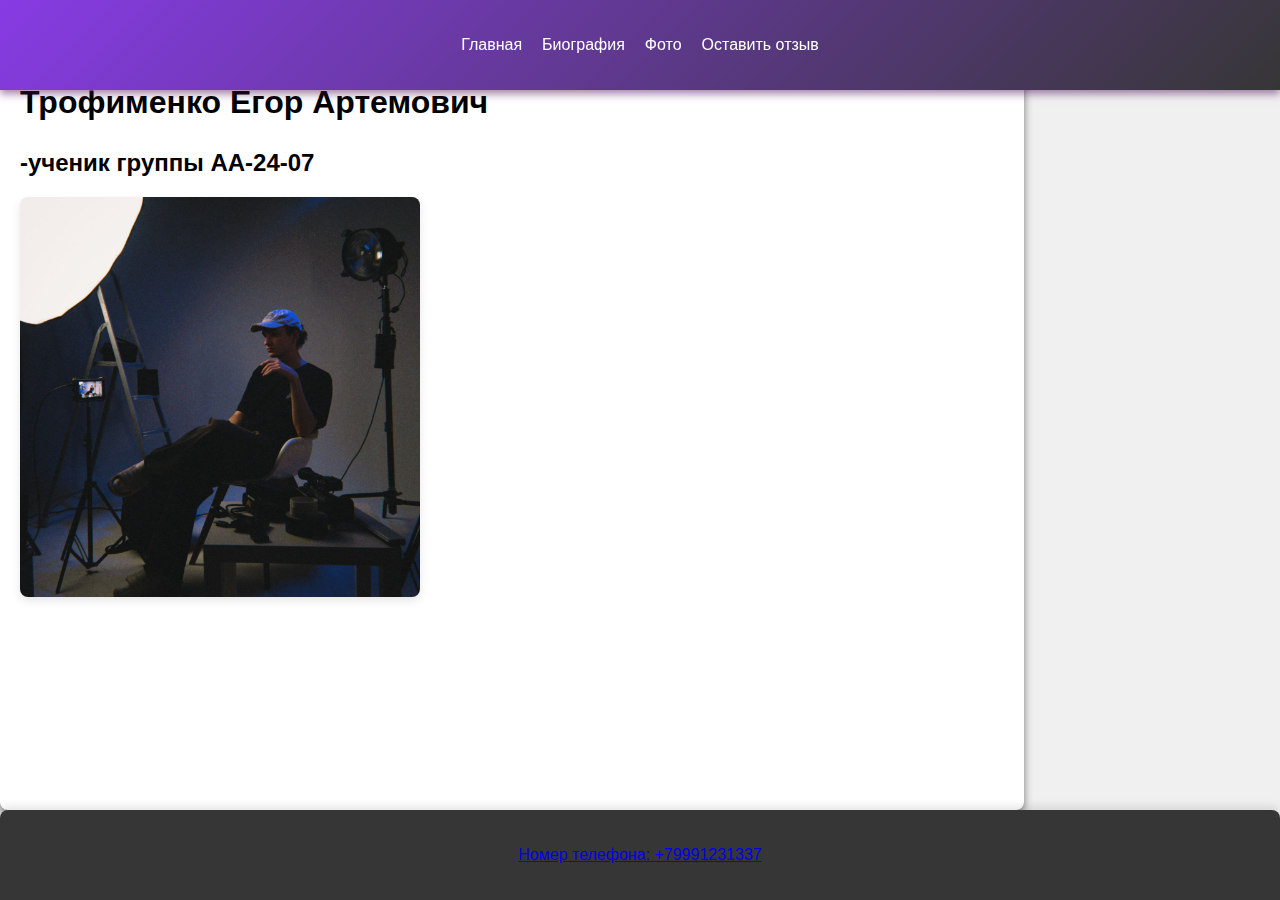
<file: index.html>
<!DOCTYPE html>
<html lang="en">
<head>
    <meta charset="UTF-8">
    <title>Egor Trofimenko</title>
    <link rel="stylesheet" href="css/main.css">
    <link rel="manifest" href="manifest.json">
    <base href="./">
</head>
<body>
    <div id="header">
        <ul>
            <li><a class="header_text" href="index.html">Главная</a></li>
            <li><a class="header_text" href="biography.html">Биография</a></li>
            <li><a class="header_text" href="photo.php">Фото</a></li>
            <li><a class="header_text" href="feedback_form.html">Оставить отзыв</a></li>
        </ul>
    </div>

    <div id="container">
        <div id="main">
            <div class="main_text">
                <h1>Трофименко Егор Артемович</h1>
                <h2><br>-ученик группы АА-24-07</h2>
            </div>
            <img class="main_img" src="img/first_img.jpg">

        </div>
    </div>
    <div id="footer">
        <a href="tel:+79991112233">Номер телефона: +79991231337</a>
    </div>
    <script>
        if ('serviceWorker' in navigator) {
            navigator.serviceWorker.register('sw.js', { scope: '/' });
        }
    </script>
</body>
</html>
</file>
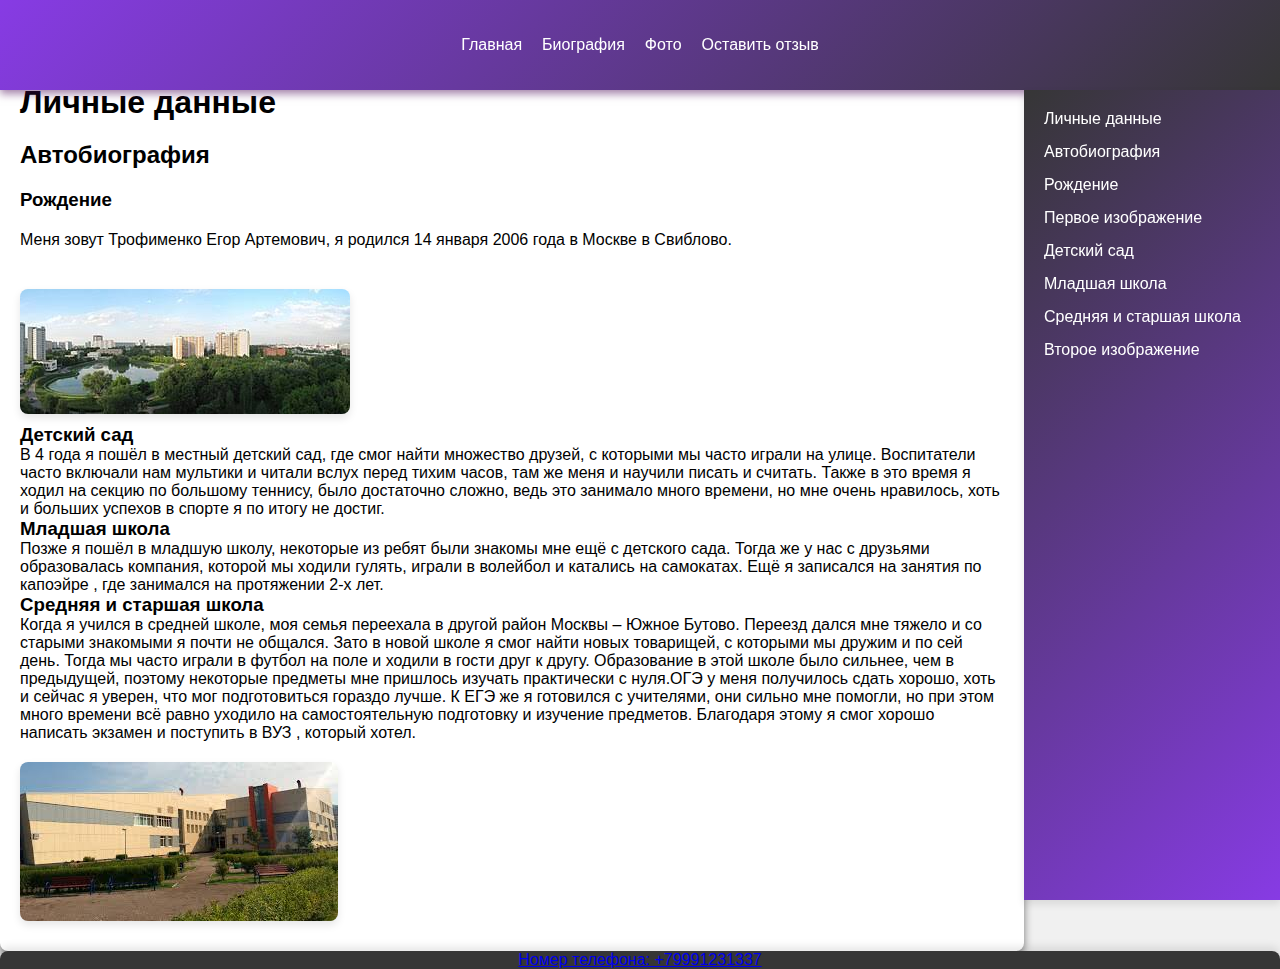
<file: biography.html>
<!DOCTYPE html>
<html lang="en">
<head>
    <meta charset="UTF-8">
    <title>Egor Trofimenko</title>
    <link rel="stylesheet" href="css/start.css">
</head>
<body>
    <div id="header">
        <ul>
            <li><a class="header_text" href="index.html">Главная</a></li>
            <li><a class="header_text" href="biography.html">Биография</a></li>
            <li><a class="header_text" href="photo.html">Фото</a></li>
            <li><a class="header_text" href="feedback_form.html">Оставить отзыв</a></li>
        </ul>
    </div>

    <div id="container">
        <div id="main">
            <div class="main_text"><h1 class="main_text" id="personal-data">Личные данные</h1>
                <h2 class="main_text" id="autobiography">Автобиография</h2>
                <h3 class="main_text" id="birth">Рождение</h3>
                <p class="main_text">Меня зовут Трофименко Егор Артемович, я родился 14 января 2006 года в Москве в Свиблово.</p>
            </div>
            <img id="first-img" class="main_img" src="img/img9.jpg" alt="First Image">
            <div class="main_text">
                <h3 id="kindergarten">Детский сад</h3>
                <p>В 4 года я пошёл в местный детский сад, где смог найти множество друзей, с которыми мы часто играли на улице. Воспитатели часто включали нам мультики и читали вслух перед тихим часов, там же меня и научили писать и считать. Также в это время я ходил на секцию по большому теннису, было достаточно сложно, ведь это занимало много времени, но мне очень нравилось, хоть и больших успехов в спорте я по итогу не достиг.</p>
                <h3 id="hockey-school">Младшая школа</h3>
                <p>Позже я пошёл в младшую школу, некоторые из ребят были знакомы мне ещё с детского сада. Тогда же у нас с друзьями образовалась компания, которой мы ходили гулять, играли в волейбол и катались на самокатах. Ещё я записался на занятия по капоэйре , где занимался на протяжении 2-х лет. </p>
                <h3 id="graduation">Средняя и старшая школа</h3>
                <p>Когда я учился в средней школе, моя семья переехала в другой район Москвы – Южное Бутово. 
Переезд дался мне тяжело и со старыми знакомыми я почти не общался. Зато в новой школе я смог найти новых товарищей, с которыми мы дружим и по сей день. Тогда мы часто играли в футбол на поле и ходили в гости друг к другу. Образование в этой школе было сильнее, чем в предыдущей, поэтому некоторые предметы мне пришлось изучать практически с нуля.ОГЭ  у меня получилось сдать хорошо, хоть и сейчас я уверен, что мог подготовиться гораздо лучше. К ЕГЭ  же я готовился с учителями, они сильно мне помогли, но при этом много времени всё равно уходило на самостоятельную подготовку и изучение предметов. Благодаря этому я смог хорошо написать экзамен и поступить в ВУЗ , который хотел.  </p>
            </div>
            <img id="second-img" class="main_img" src="img/img8.jpg" alt="Second Image">
        </div>
        <div id="aside">
            <ul>
                <li><a href="#personal-data">Личные данные</a></li>
                <li><a href="#autobiography">Автобиография</a></li>
                <li><a href="#birth">Рождение</a></li>
                <li><a href="#first-img">Первое изображение</a></li>
                <li><a href="#kindergarten">Детский сад</a></li>
                <li><a href="#hockey-school">Младшая школа</a></li>
                <li><a href="#graduation">Средняя и старшая школа</a></li>
                <li><a href="#second-img">Второе изображение</a></li>
            </ul>
        </div>
    </div>
    <div id="footer">
        <a href="tel:+79991112233">Номер телефона: +79991231337</a>
    </div>
</body>
</html>
</file>
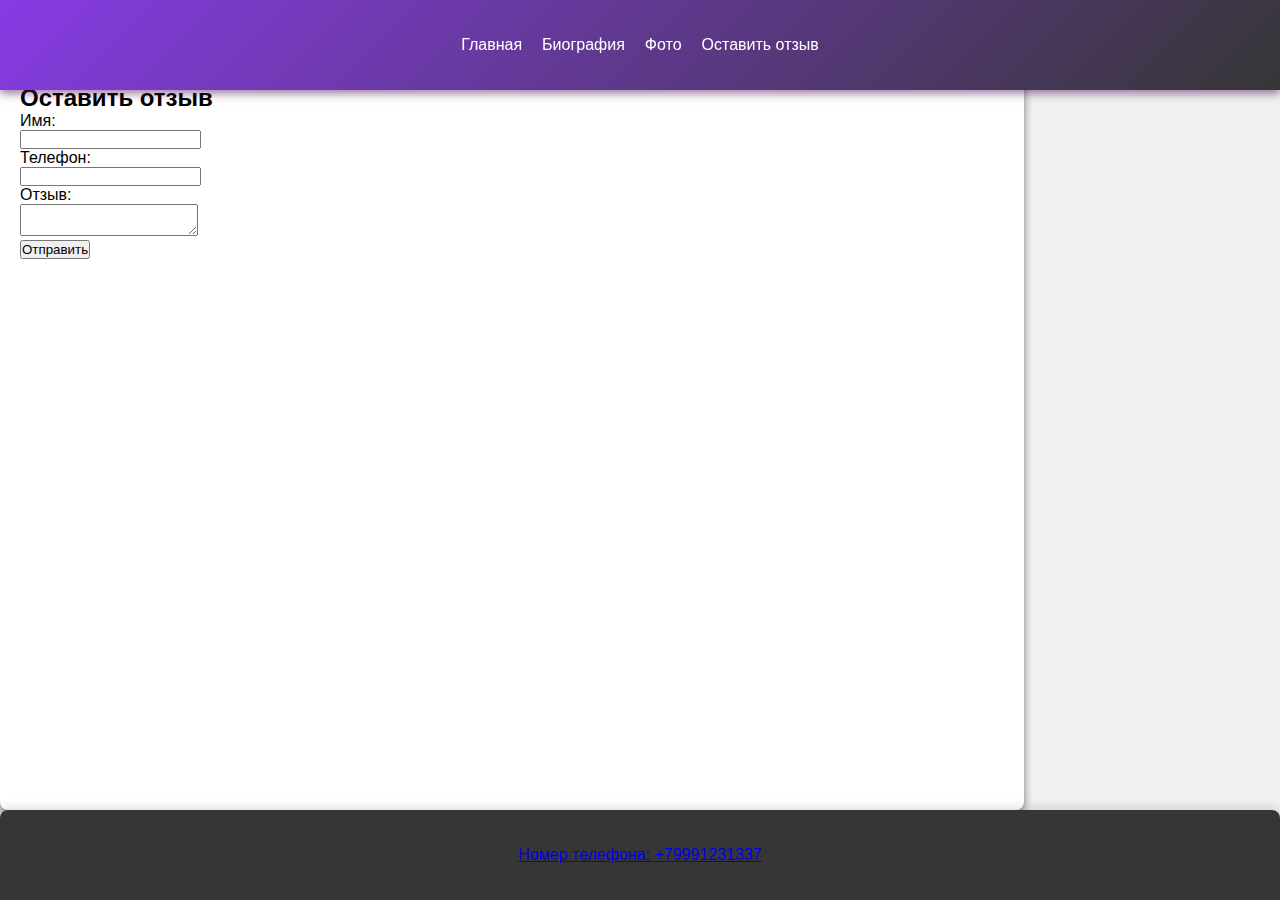
<file: feedback_form.html>
<!DOCTYPE html>
<html lang="en">
<head>
    <meta charset="UTF-8">
    <title>Egor Trofimenko</title>
    <link rel="stylesheet" href="css/style.css">
</head>
<body>
    <div id="header">
        <ul>
            <li><a class="header_text" href="index.html">Главная</a></li>
            <li><a class="header_text" href="biography.html">Биография</a></li>
            <li><a class="header_text" href="photo.html">Фото</a></li>
            <li><a class="header_text" href="feedback_form.html">Оставить отзыв</a></li>
        </ul>
    </div>

    <div id="container">
        <div id="main">
            <h2>Оставить отзыв</h2>
            <form action="submit_feedback.php" method="post">
                <label for="name">Имя:</label><br>
                <input type="text" id="name" name="name" required><br>
                <label for="phone">Телефон:</label><br>
                <input type="text" id="phone" name="phone" required><br>
                <label for="feedback">Отзыв:</label><br>
                <textarea id="feedback" name="feedback" required></textarea><br>
                <input type="submit" value="Отправить">
            </form>
        </div>
    </div>

    <div id="footer">
        <a href="tel:+79991112233">Номер телефона: +79991231337</a>
    </div>
</body>
</html>
</file>
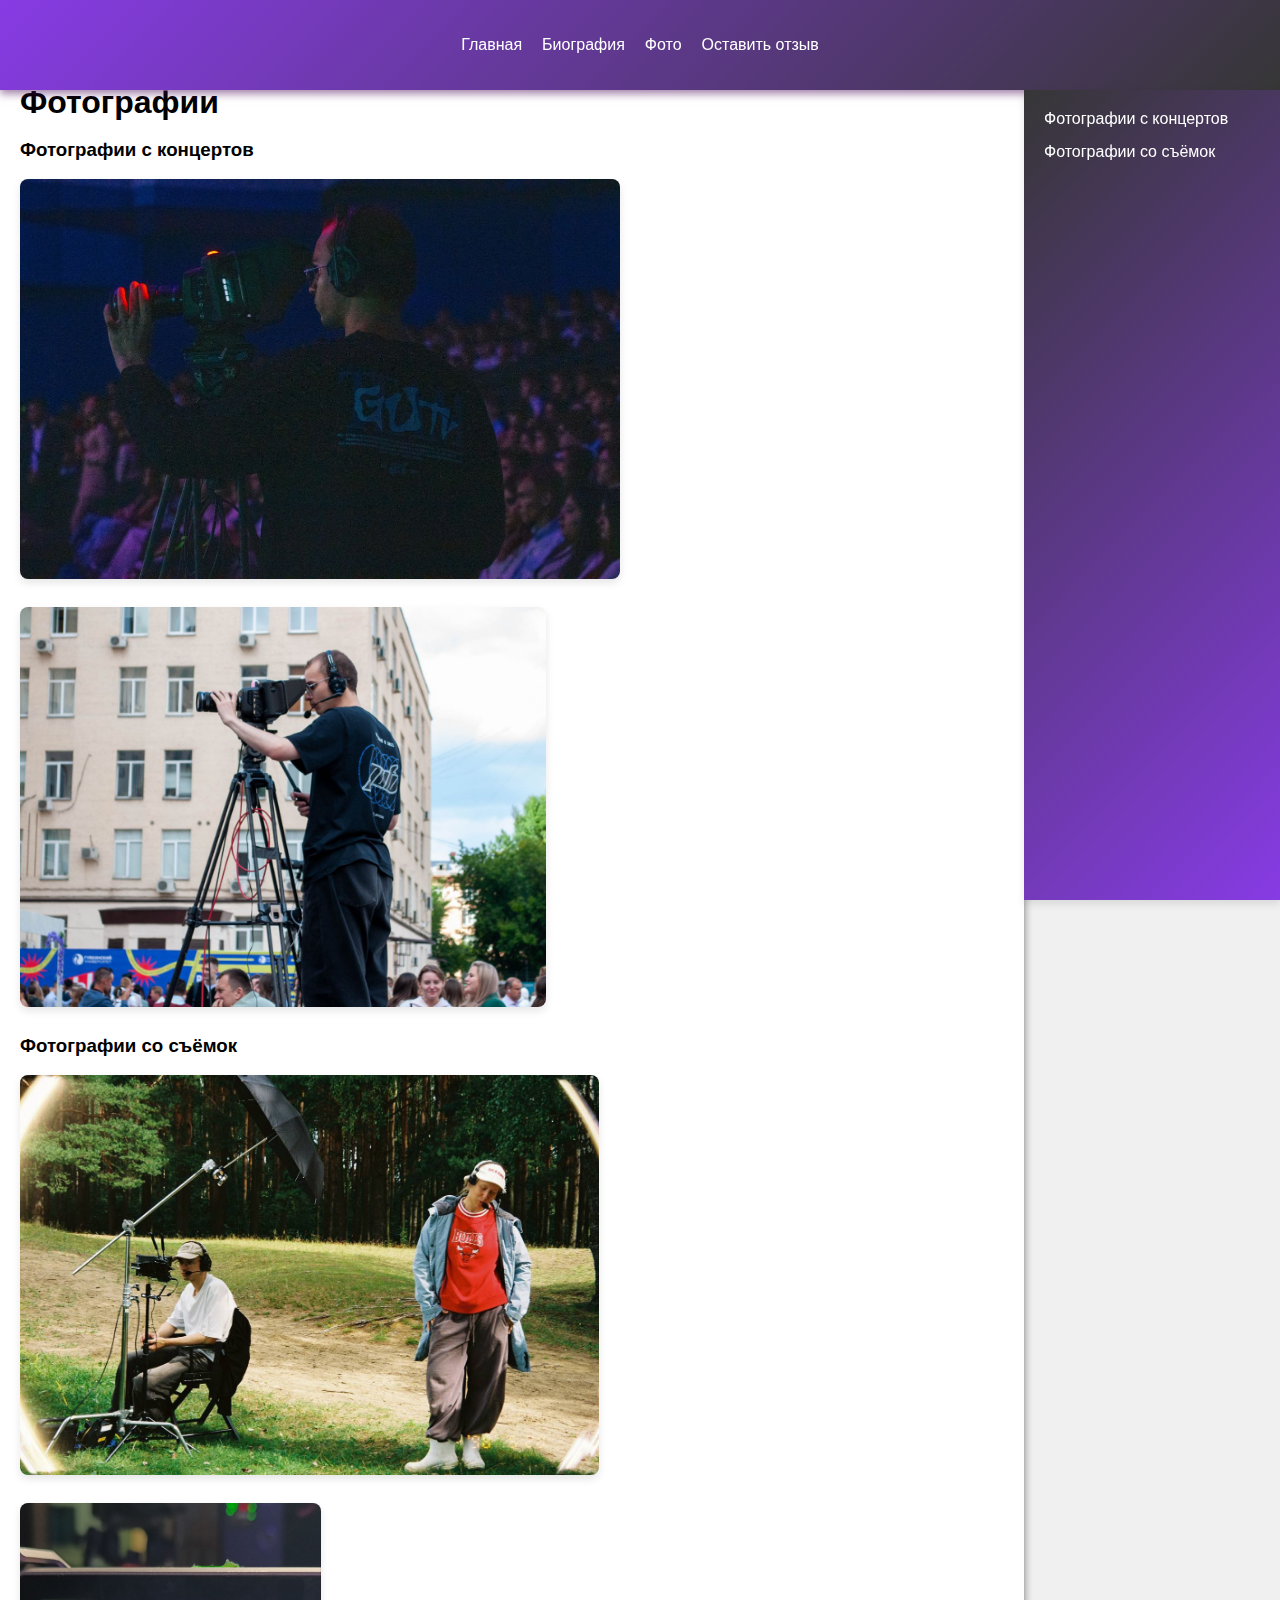
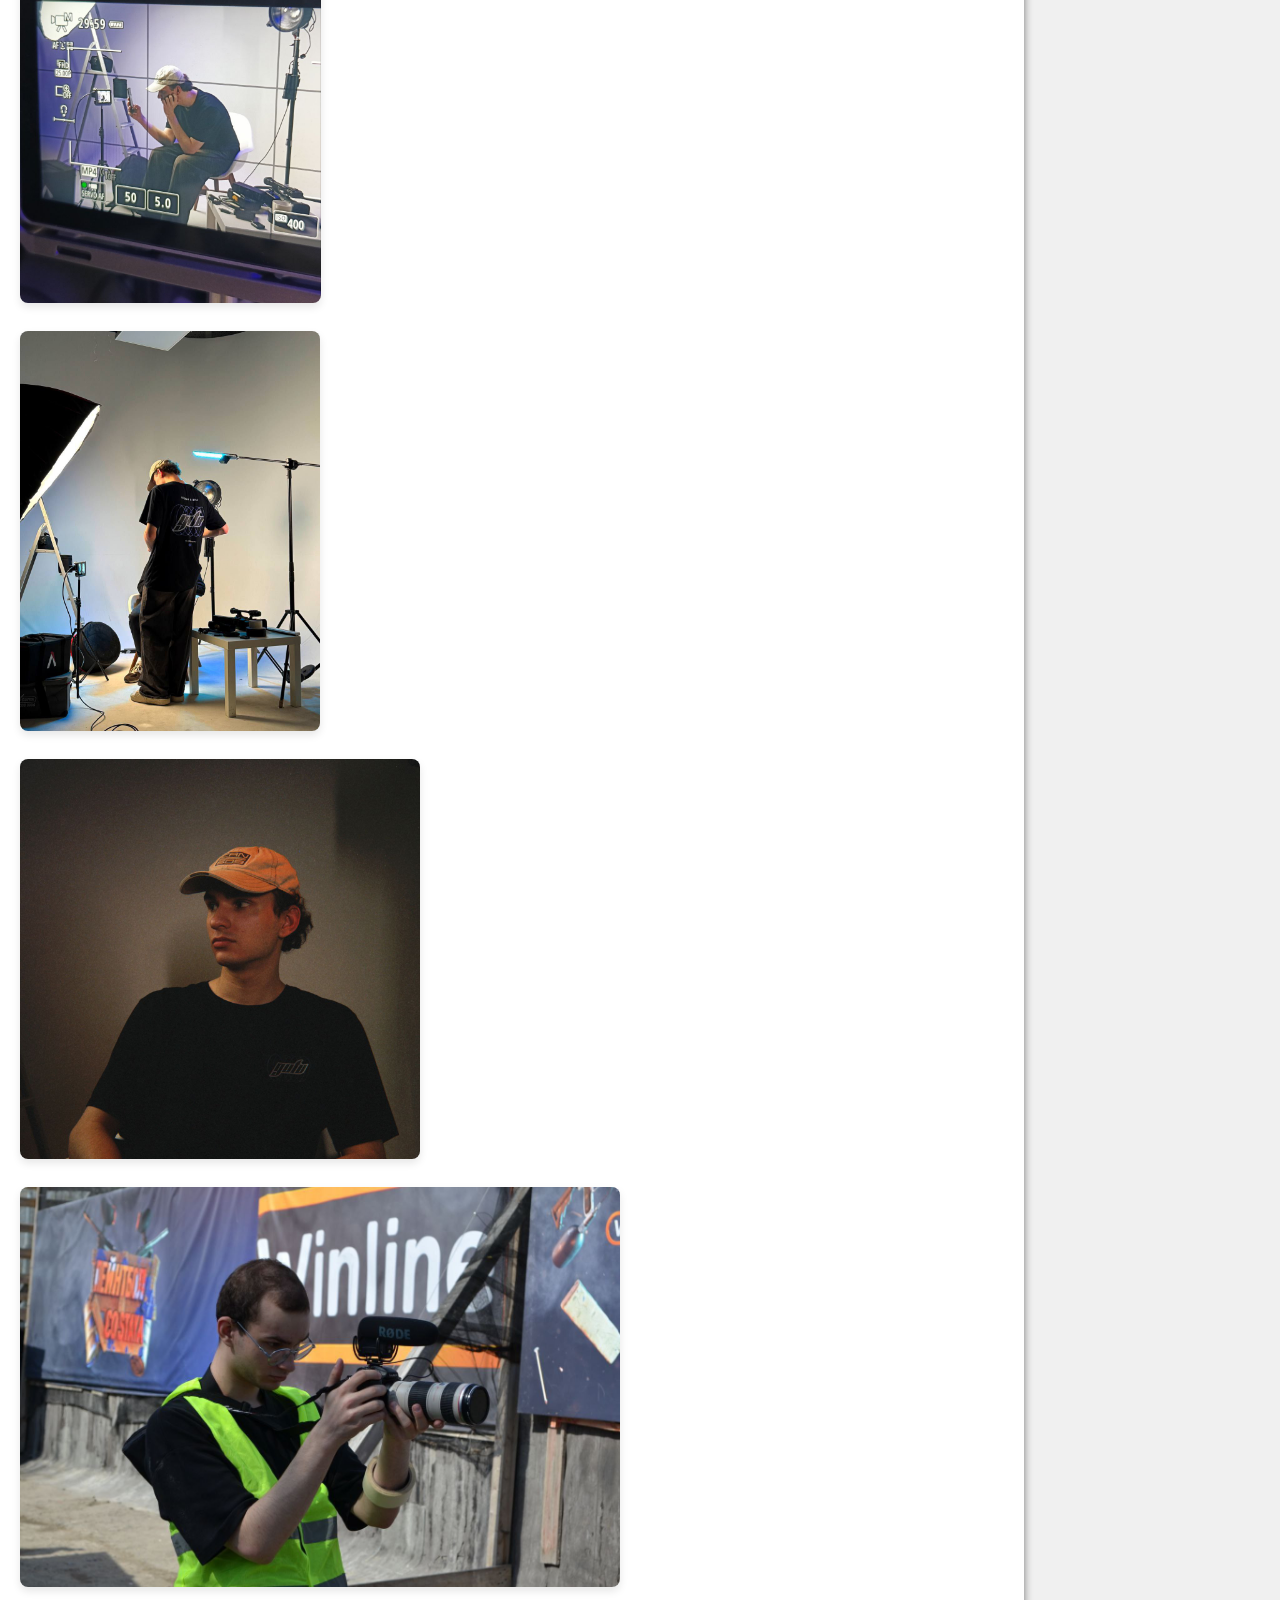
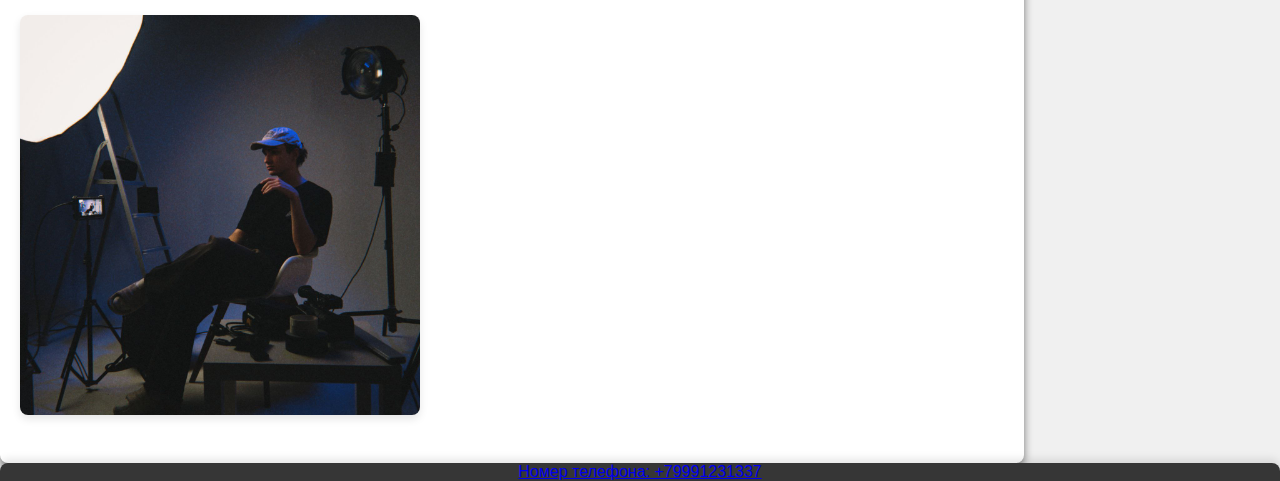
<file: photo.html>
<!DOCTYPE html>
<html lang="en">
<head>
    <meta charset="UTF-8">
    <title>Egor Trofimenko</title>
    <link rel="stylesheet" href="css/photo.css">
</head>
<body>
    <div id="header">
        <ul>
            <li><a class="header_text" href="index.html">Главная</a></li>
            <li><a class="header_text" href="biography.html">Биография</a></li>
            <li><a class="header_text" href="photo.html">Фото</a></li>
            <li><a class="header_text" href="feedback_form.html">Оставить отзыв</a></li>
        </ul>
    </div>

    <div id="container">
        <div id="main">
            <h1>Фотографии</h1><br>
            <h3 id="img_2">Фотографии с концертов</h3><br>
            <img class="img" src="img/img1.jpg"><br>
            <img class="img" src="img/img2.jpg"><br>
            <h3 id="img_3">Фотографии со съёмок</h3><br>
            <img class="img" src="img/img3.jpg"><br>
            <img class="img" src="img/img4.jpg"><br>
            <img class="img" src="img/img5.jpg"><br>
            <img class="img" src="img/img6.jpg"><br>
            <img class="img" src="img/img7.jpg"><br>
            <img class="img" src="img/first_img.jpg"><br>
        </div>
        <div id="aside">
            <ul>
                <li><a href="#img_1">Фотографии с концертов</a></li>
                <li><a href="#img_3">Фотографии со съёмок</a></li>
            </ul>
        </div>
    </div>
    <div id="footer">
        <a href="tel:+79991112233">Номер телефона: +79991231337</a>
    </div>
</body>
</html>
</file>
<file: css/main.css>
/* Сброс отступов и границ для всех элементов */
* {
    margin: 0;
    padding: 0;
    box-sizing: border-box;
}

/* Задание 100% высоты и ширины для html и body */
html, body {
    height: 100%;
    width: 100%;
}

html {
    scroll-padding-top: 15%;
}

/* Стили для body */
body {
    display: flex; /* Устанавливает флекс-контейнер */
    flex-direction: column; /* Выстраивает элементы в колонку */
    align-items: center; /* Центрирует элементы по горизонтали */
    width: 100%; /* Устанавливает ширину 100% */
    background: #f0f0f0; /* Цвет фона */
    font-family: Arial, sans-serif; /* Шрифт */
}

/* Стили для контейнера */
#container {
    display: flex; /* Устанавливает флекс-контейнер */
    flex: 1; /* Заполняет оставшееся пространство */
    width: 100%; /* Ширина 100% */
    margin-top: 5%; /* Отступ сверху */
}

/* Стили для шапки (header) */
#header {
    background: linear-gradient(135deg, #873be4 0%, #363636 100%); /* Градиентный фон */
    color: white; /* Цвет текста */
    height: 10%; /* Высота 10% */
    width: 100%; /* Ширина 100% */
    display: flex; /* Устанавливает флекс-контейнер */
    justify-content: center; /* Центрирует содержимое по горизонтали */
    align-items: center; /* Центрирует содержимое по вертикали */
    position: fixed; /* Фиксированное позиционирование */
    top: 0; /* Привязка к верхней части экрана */
    left: 0; /* Привязка к левой части экрана */
    z-index: 1000; /* Уровень слоя */
    box-shadow: 0 4px 8px rgba(76, 9, 87, 0.5); /* Тень */
}

/* Стили для списка в шапке */
#header ul {
    display: flex; /* Устанавливает флекс-контейнер */
    list-style-type: none; /* Убирает маркеры списка */
    padding: 0; /* Сброс отступов */
    margin: 0; /* Сброс полей */
    gap: 20px; /* Промежутки между элементами списка */
}

#header ul a {
    color: white; /* Белый цвет текста */
    text-decoration: none; /* Убирает подчеркивание */
}

/* Стили для основного содержимого (main) */
#main {
    background: white; /* Цвет фона */
    width: 80%; /* Ширина 80% */
    display: flex; /* Устанавливает флекс-контейнер */
    flex-direction: column; /* Выстраивает элементы в колонку */
    align-items: flex-start; /* Выравнивание элементов по левому краю */
    padding: 20px; /* Внутренние отступы */
    box-shadow: 0 4px 8px rgba(0, 0, 0, 0.5); /* Тень */
    border-radius: 8px; /* Скругленные углы */
    overflow-y: auto; /* Добавляет вертикальную прокрутку при необходимости */
}

.main_text {
    text-align: left; /* Выравнивание текста по левому краю */
    margin-bottom: 20px; /* Нижний отступ */
}

.main_img {
    max-height: 400px; /* Максимальная высота */
    width: auto; /* Автоматическая ширина */
    height: auto; /* Автоматическая высота */
    margin-bottom: 10px; /* Нижний отступ */
    border-radius: 8px; /* Скругленные углы */
    align-items: center;
    box-shadow: 0 4px 8px rgba(0, 0, 0, 0.1); /* Тень */
}

#aside {
    background: linear-gradient(135deg, #363636 0%, #873be4 100%); /* Градиентный фон */
    color: white; /* Цвет текста */
    height: calc(100% - 10%); /* Высота за вычетом высоты шапки */
    width: 20%; /* Ширина 20% */
    position: fixed; /* Фиксированное позиционирование */
    top: 10%; /* Привязка к нижней границе шапки */
    left: 80%; /* Привязка к правому краю основного содержимого */
    z-index: 1000; /* Уровень слоя */
    padding: 20px; /* Внутренние отступы */
    box-shadow: 0 4px 8px rgba(0, 0, 0, 0.1); /* Тень */
}

/* Стили для подвала (footer) */
#footer {
    background: linear-gradient(135deg, #363636 0%, #363636 100%); /* Градиентный фон */
    color: white; /* Цвет текста */
    height: 10%; /* Высота 10% */
    width: 100%; /* Ширина 100% */
    display: flex; /* Устанавливает флекс-контейнер */
    justify-content: center; /* Центрирует содержимое по горизонтали */
    align-items: center; /* Центрирует содержимое по вертикали */
    box-shadow: 0 -4px 8px rgba(0, 0, 0, 0.1); /* Тень */
    border-top-left-radius: 8px; /* Скругленные углы сверху слева */
    border-top-right-radius: 8px; /* Скругленные углы сверху справа */
    bottom: 0; /* Привязка к нижней части экрана */
    left: 0; /* Привязка к левой части экрана */
}

/* Стили для изображений */
.img {
    max-height: 400px; /* Максимальная высота */
    max-width: 100%; /* Максимальная ширина */
    width: auto; /* Автоматическая ширина */
    height: auto; /* Автоматическая высота */
    margin-bottom: 10px; /* Нижний отступ */
    border-radius: 8px; /* Скругленные углы */
    box-shadow: 0 4px 8px rgba(0, 0, 0, 0.1); /* Тень */
}

/* Стили для списка в боковой панели */
#aside ul {
    list-style-type: none; /* Убирает маркеры списка */
    padding: 0; /* Сброс отступов */
    margin: 0; /* Сброс полей */
}

/* Стили для элементов списка в боковой панели */
#aside ul li {
    margin-bottom: 15px; /* Нижний отступ */
}

/* Стили для ссылок в боковой панели */
#aside ul li a {
    color: white; /* Цвет текста */
    text-decoration: none; /* Убирает подчеркивание */
    font-size: 16px; /* Размер шрифта */
}


/* Стили для отображения отзывов */
#feedback-list ul {
    list-style-type: none; /* Убирает маркеры списка */
    padding: 0; /* Сброс отступов */
    margin: 0; /* Сброс полей */
}

#feedback-list li {
    background: #f9f9f9; /* Фон */
    border: 1px solid #ddd; /* Граница */
    padding: 15px; /* Внутренние отступы */
    margin-bottom: 10px; /* Нижний отступ */
    border-radius: 8px; /* Скругленные углы */
    box-shadow: 0 2px 4px rgba(0, 0, 0, 0.1); /* Тень */
}

    #feedback-list li strong {
        color: #333; /* Цвет текста */
        display: block; /* Блочный элемент */
        margin-bottom: 5px; /* Нижний отступ */
    }
</file>
<file: css/start.css>
/* Сброс отступов и границ для всех элементов */
* {
    margin: 0;
    padding: 0;
    box-sizing: border-box;
}

/* Задание 100% высоты и ширины для html и body */
html, body {
    height: 100%;
    width: 100%;
}

html {
    scroll-padding-top: 15%;
}

/* Стили для body */
body {
    display: flex; /* Устанавливает флекс-контейнер */
    flex-direction: column; /* Выстраивает элементы в колонку */
    align-items: center; /* Центрирует элементы по горизонтали */
    width: 100%; /* Устанавливает ширину 100% */
    background: #f0f0f0; /* Цвет фона */
    font-family: Arial, sans-serif; /* Шрифт */
}

/* Стили для контейнера */
#container {
    display: flex; /* Устанавливает флекс-контейнер */
    flex: 1; /* Заполняет оставшееся пространство */
    width: 100%; /* Ширина 100% */
    margin-top: 5%; /* Отступ сверху */
}

/* Стили для шапки (header) */
#header {
    background: linear-gradient(135deg, #873be4 0%, #363636 100%); /* Градиентный фон */
    color: white; /* Цвет текста */
    height: 10%; /* Высота 10% */
    width: 100%; /* Ширина 100% */
    display: flex; /* Устанавливает флекс-контейнер */
    justify-content: center; /* Центрирует содержимое по горизонтали */
    align-items: center; /* Центрирует содержимое по вертикали */
    position: fixed; /* Фиксированное позиционирование */
    top: 0; /* Привязка к верхней части экрана */
    left: 0; /* Привязка к левой части экрана */
    z-index: 1000; /* Уровень слоя */
    box-shadow: 0 4px 8px rgba(76, 9, 87, 0.5); /* Тень */
}

/* Стили для списка в шапке */
#header ul {
    display: flex; /* Устанавливает флекс-контейнер */
    list-style-type: none; /* Убирает маркеры списка */
    padding: 0; /* Сброс отступов */
    margin: 0; /* Сброс полей */
    gap: 20px; /* Промежутки между элементами списка */
}

#header ul a {
    color: white; /* Белый цвет текста */
    text-decoration: none; /* Убирает подчеркивание */
}

/* Стили для основного содержимого (main) */
#main {
    background: white; /* Цвет фона */
    width: 80%; /* Ширина 80% */
    display: flex; /* Устанавливает флекс-контейнер */
    flex-direction: column; /* Выстраивает элементы в колонку */
    align-items: flex-start; /* Выравнивание элементов по левому краю */
    padding: 20px; /* Внутренние отступы */
    box-shadow: 0 4px 8px rgba(0, 0, 0, 0.5); /* Тень */
    border-radius: 8px; /* Скругленные углы */
    overflow-y: auto; /* Добавляет вертикальную прокрутку при необходимости */
}

.main_text {
    text-align: left; /* Выравнивание текста по левому краю */
    margin-bottom: 20px; /* Нижний отступ */
}

.main_img {
    max-height: 400px; /* Максимальная высота */
    width: auto; /* Автоматическая ширина */
    height: auto; /* Автоматическая высота */
    margin-bottom: 10px; /* Нижний отступ */
    border-radius: 8px; /* Скругленные углы */
    align-items: center;
    box-shadow: 0 4px 8px rgba(0, 0, 0, 0.1); /* Тень */
}

#aside {
    background: linear-gradient(135deg, #363636 0%, #873be4 100%); /* Градиентный фон */
    color: white; /* Цвет текста */
    height: calc(100% - 10%); /* Высота за вычетом высоты шапки */
    width: 20%; /* Ширина 20% */
    position: fixed; /* Фиксированное позиционирование */
    top: 10%; /* Привязка к нижней границе шапки */
    left: 80%; /* Привязка к правому краю основного содержимого */
    z-index: 1000; /* Уровень слоя */
    padding: 20px; /* Внутренние отступы */
    box-shadow: 0 4px 8px rgba(0, 0, 0, 0.1); /* Тень */
}

/* Стили для подвала (footer) */
#footer {
    background: linear-gradient(135deg, #363636 0%, #363636 100%); /* Градиентный фон */
    color: white; /* Цвет текста */
    height: 10%; /* Высота 10% */
    width: 100%; /* Ширина 100% */
    display: flex; /* Устанавливает флекс-контейнер */
    justify-content: center; /* Центрирует содержимое по горизонтали */
    align-items: center; /* Центрирует содержимое по вертикали */
    box-shadow: 0 -4px 8px rgba(0, 0, 0, 0.1); /* Тень */
    border-top-left-radius: 8px; /* Скругленные углы сверху слева */
    border-top-right-radius: 8px; /* Скругленные углы сверху справа */
    bottom: 0; /* Привязка к нижней части экрана */
    left: 0; /* Привязка к левой части экрана */
}

/* Стили для изображений */
.img {
    max-height: 400px; /* Максимальная высота */
    max-width: 100%; /* Максимальная ширина */
    width: auto; /* Автоматическая ширина */
    height: auto; /* Автоматическая высота */
    margin-bottom: 10px; /* Нижний отступ */
    border-radius: 8px; /* Скругленные углы */
    box-shadow: 0 4px 8px rgba(0, 0, 0, 0.1); /* Тень */
}

/* Стили для списка в боковой панели */
#aside ul {
    list-style-type: none; /* Убирает маркеры списка */
    padding: 0; /* Сброс отступов */
    margin: 0; /* Сброс полей */
}

/* Стили для элементов списка в боковой панели */
#aside ul li {
    margin-bottom: 15px; /* Нижний отступ */
}

/* Стили для ссылок в боковой панели */
#aside ul li a {
    color: white; /* Цвет текста */
    text-decoration: none; /* Убирает подчеркивание */
    font-size: 16px; /* Размер шрифта */
}
</file>
<file: css/style.css>
/* Сброс отступов и границ для всех элементов */
* {
    margin: 0;
    padding: 0;
    box-sizing: border-box;
}

/* Задание 100% высоты и ширины для html и body */
html, body {
    height: 100%;
    width: 100%;
}

html {
    scroll-padding-top: 15%;
}

/* Стили для body */
body {
    display: flex; /* Устанавливает флекс-контейнер */
    flex-direction: column; /* Выстраивает элементы в колонку */
    align-items: center; /* Центрирует элементы по горизонтали */
    width: 100%; /* Устанавливает ширину 100% */
    background: #f0f0f0; /* Цвет фона */
    font-family: Arial, sans-serif; /* Шрифт */
}

/* Стили для контейнера */
#container {
    display: flex; /* Устанавливает флекс-контейнер */
    flex: 1; /* Заполняет оставшееся пространство */
    width: 100%; /* Ширина 100% */
    margin-top: 5%; /* Отступ сверху */
}

/* Стили для шапки (header) */
#header {
    background: linear-gradient(135deg, #873be4 0%, #363636 100%); /* Градиентный фон */
    color: white; /* Цвет текста */
    height: 10%; /* Высота 10% */
    width: 100%; /* Ширина 100% */
    display: flex; /* Устанавливает флекс-контейнер */
    justify-content: center; /* Центрирует содержимое по горизонтали */
    align-items: center; /* Центрирует содержимое по вертикали */
    position: fixed; /* Фиксированное позиционирование */
    top: 0; /* Привязка к верхней части экрана */
    left: 0; /* Привязка к левой части экрана */
    z-index: 1000; /* Уровень слоя */
    box-shadow: 0 4px 8px rgba(76, 9, 87, 0.5); /* Тень */
}

/* Стили для списка в шапке */
#header ul {
    display: flex; /* Устанавливает флекс-контейнер */
    list-style-type: none; /* Убирает маркеры списка */
    padding: 0; /* Сброс отступов */
    margin: 0; /* Сброс полей */
    gap: 20px; /* Промежутки между элементами списка */
}

#header ul a {
    color: white; /* Белый цвет текста */
    text-decoration: none; /* Убирает подчеркивание */
}

/* Стили для основного содержимого (main) */
#main {
    background: white; /* Цвет фона */
    width: 80%; /* Ширина 80% */
    display: flex; /* Устанавливает флекс-контейнер */
    flex-direction: column; /* Выстраивает элементы в колонку */
    align-items: flex-start; /* Выравнивание элементов по левому краю */
    padding: 20px; /* Внутренние отступы */
    box-shadow: 0 4px 8px rgba(0, 0, 0, 0.5); /* Тень */
    border-radius: 8px; /* Скругленные углы */
    overflow-y: auto; /* Добавляет вертикальную прокрутку при необходимости */
}

.main_text {
    text-align: left; /* Выравнивание текста по левому краю */
    margin-bottom: 20px; /* Нижний отступ */
}

.main_img {
    max-height: 400px; /* Максимальная высота */
    width: auto; /* Автоматическая ширина */
    height: auto; /* Автоматическая высота */
    margin-bottom: 10px; /* Нижний отступ */
    border-radius: 8px; /* Скругленные углы */
    align-items: center;
    box-shadow: 0 4px 8px rgba(0, 0, 0, 0.1); /* Тень */
}

#aside {
    background: linear-gradient(135deg, #363636 0%, #873be4 100%); /* Градиентный фон */
    color: white; /* Цвет текста */
    height: calc(100% - 10%); /* Высота за вычетом высоты шапки */
    width: 20%; /* Ширина 20% */
    position: fixed; /* Фиксированное позиционирование */
    top: 10%; /* Привязка к нижней границе шапки */
    left: 80%; /* Привязка к правому краю основного содержимого */
    z-index: 1000; /* Уровень слоя */
    padding: 20px; /* Внутренние отступы */
    box-shadow: 0 4px 8px rgba(0, 0, 0, 0.1); /* Тень */
}

/* Стили для подвала (footer) */
#footer {
    background: linear-gradient(135deg, #363636 0%, #363636 100%); /* Градиентный фон */
    color: white; /* Цвет текста */
    height: 10%; /* Высота 10% */
    width: 100%; /* Ширина 100% */
    display: flex; /* Устанавливает флекс-контейнер */
    justify-content: center; /* Центрирует содержимое по горизонтали */
    align-items: center; /* Центрирует содержимое по вертикали */
    box-shadow: 0 -4px 8px rgba(0, 0, 0, 0.1); /* Тень */
    border-top-left-radius: 8px; /* Скругленные углы сверху слева */
    border-top-right-radius: 8px; /* Скругленные углы сверху справа */
    bottom: 0; /* Привязка к нижней части экрана */
    left: 0; /* Привязка к левой части экрана */
}

/* Стили для изображений */
.img {
    max-height: 400px; /* Максимальная высота */
    max-width: 100%; /* Максимальная ширина */
    width: auto; /* Автоматическая ширина */
    height: auto; /* Автоматическая высота */
    margin-bottom: 10px; /* Нижний отступ */
    border-radius: 8px; /* Скругленные углы */
    box-shadow: 0 4px 8px rgba(0, 0, 0, 0.1); /* Тень */
}

/* Стили для списка в боковой панели */
#aside ul {
    list-style-type: none; /* Убирает маркеры списка */
    padding: 0; /* Сброс отступов */
    margin: 0; /* Сброс полей */
}

/* Стили для элементов списка в боковой панели */
#aside ul li {
    margin-bottom: 15px; /* Нижний отступ */
}

/* Стили для ссылок в боковой панели */
#aside ul li a {
    color: white; /* Цвет текста */
    text-decoration: none; /* Убирает подчеркивание */
    font-size: 16px; /* Размер шрифта */
}


/* Стили для отображения отзывов */
#feedback-list ul {
    list-style-type: none; /* Убирает маркеры списка */
    padding: 0; /* Сброс отступов */
    margin: 0; /* Сброс полей */
}

#feedback-list li {
    background: #f9f9f9; /* Фон */
    border: 1px solid #ddd; /* Граница */
    padding: 15px; /* Внутренние отступы */
    margin-bottom: 10px; /* Нижний отступ */
    border-radius: 8px; /* Скругленные углы */
    box-shadow: 0 2px 4px rgba(0, 0, 0, 0.1); /* Тень */
}

    #feedback-list li strong {
        color: #333; /* Цвет текста */
        display: block; /* Блочный элемент */
        margin-bottom: 5px; /* Нижний отступ */
    }
</file>
<file: css/photo.css>
/* Сброс отступов и границ для всех элементов */
* {
    margin: 0;
    padding: 0;
    box-sizing: border-box;
}

/* Задание 100% высоты и ширины для html и body */
html, body {
    height: 100%;
    width: 100%;
}

html {
    scroll-padding-top: 15%;
}

/* Стили для body */
body {
    display: flex; /* Устанавливает флекс-контейнер */
    flex-direction: column; /* Выстраивает элементы в колонку */
    align-items: center; /* Центрирует элементы по горизонтали */
    width: 100%; /* Устанавливает ширину 100% */
    background: #f0f0f0; /* Цвет фона */
    font-family: Arial, sans-serif; /* Шрифт */
}

/* Стили для контейнера */
#container {
    display: flex; /* Устанавливает флекс-контейнер */
    flex: 1; /* Заполняет оставшееся пространство */
    width: 100%; /* Ширина 100% */
    margin-top: 5%; /* Отступ сверху */
}

/* Стили для шапки (header) */
#header {
    background: linear-gradient(135deg, #873be4 0%, #363636 100%); /* Градиентный фон */
    color: white; /* Цвет текста */
    height: 10%; /* Высота 10% */
    width: 100%; /* Ширина 100% */
    display: flex; /* Устанавливает флекс-контейнер */
    justify-content: center; /* Центрирует содержимое по горизонтали */
    align-items: center; /* Центрирует содержимое по вертикали */
    position: fixed; /* Фиксированное позиционирование */
    top: 0; /* Привязка к верхней части экрана */
    left: 0; /* Привязка к левой части экрана */
    z-index: 1000; /* Уровень слоя */
    box-shadow: 0 4px 8px rgba(76, 9, 87, 0.5); /* Тень */
}

/* Стили для списка в шапке */
#header ul {
    display: flex; /* Устанавливает флекс-контейнер */
    list-style-type: none; /* Убирает маркеры списка */
    padding: 0; /* Сброс отступов */
    margin: 0; /* Сброс полей */
    gap: 20px; /* Промежутки между элементами списка */
}

#header ul a {
    color: white; /* Белый цвет текста */
    text-decoration: none; /* Убирает подчеркивание */
}

/* Стили для основного содержимого (main) */
#main {
    background: white; /* Цвет фона */
    width: 80%; /* Ширина 80% */
    display: flex; /* Устанавливает флекс-контейнер */
    flex-direction: column; /* Выстраивает элементы в колонку */
    align-items: flex-start; /* Выравнивание элементов по левому краю */
    padding: 20px; /* Внутренние отступы */
    box-shadow: 0 4px 8px rgba(0, 0, 0, 0.5); /* Тень */
    border-radius: 8px; /* Скругленные углы */
    overflow-y: auto; /* Добавляет вертикальную прокрутку при необходимости */
}

.main_text {
    text-align: left; /* Выравнивание текста по левому краю */
    margin-bottom: 20px; /* Нижний отступ */
}

.main_img {
    max-height: 400px; /* Максимальная высота */
    width: auto; /* Автоматическая ширина */
    height: auto; /* Автоматическая высота */
    margin-bottom: 10px; /* Нижний отступ */
    border-radius: 8px; /* Скругленные углы */
    align-items: center;
    box-shadow: 0 4px 8px rgba(0, 0, 0, 0.1); /* Тень */
}

#aside {
    background: linear-gradient(135deg, #363636 0%, #873be4 100%); /* Градиентный фон */
    color: white; /* Цвет текста */
    height: calc(100% - 10%); /* Высота за вычетом высоты шапки */
    width: 20%; /* Ширина 20% */
    position: fixed; /* Фиксированное позиционирование */
    top: 10%; /* Привязка к нижней границе шапки */
    left: 80%; /* Привязка к правому краю основного содержимого */
    z-index: 1000; /* Уровень слоя */
    padding: 20px; /* Внутренние отступы */
    box-shadow: 0 4px 8px rgba(0, 0, 0, 0.1); /* Тень */
}

/* Стили для подвала (footer) */
#footer {
    background: linear-gradient(135deg, #363636 0%, #363636 100%); /* Градиентный фон */
    color: white; /* Цвет текста */
    height: 10%; /* Высота 10% */
    width: 100%; /* Ширина 100% */
    display: flex; /* Устанавливает флекс-контейнер */
    justify-content: center; /* Центрирует содержимое по горизонтали */
    align-items: center; /* Центрирует содержимое по вертикали */
    box-shadow: 0 -4px 8px rgba(0, 0, 0, 0.1); /* Тень */
    border-top-left-radius: 8px; /* Скругленные углы сверху слева */
    border-top-right-radius: 8px; /* Скругленные углы сверху справа */
    bottom: 0; /* Привязка к нижней части экрана */
    left: 0; /* Привязка к левой части экрана */
}

/* Стили для изображений */
.img {
    max-height: 400px; /* Максимальная высота */
    max-width: 100%; /* Максимальная ширина */
    width: auto; /* Автоматическая ширина */
    height: auto; /* Автоматическая высота */
    margin-bottom: 10px; /* Нижний отступ */
    border-radius: 8px; /* Скругленные углы */
    box-shadow: 0 4px 8px rgba(0, 0, 0, 0.1); /* Тень */
}

/* Стили для списка в боковой панели */
#aside ul {
    list-style-type: none; /* Убирает маркеры списка */
    padding: 0; /* Сброс отступов */
    margin: 0; /* Сброс полей */
}

/* Стили для элементов списка в боковой панели */
#aside ul li {
    margin-bottom: 15px; /* Нижний отступ */
}

/* Стили для ссылок в боковой панели */
#aside ul li a {
    color: white; /* Цвет текста */
    text-decoration: none; /* Убирает подчеркивание */
    font-size: 16px; /* Размер шрифта */
}


/* Стили для отображения отзывов */
#feedback-list ul {
    list-style-type: none; /* Убирает маркеры списка */
    padding: 0; /* Сброс отступов */
    margin: 0; /* Сброс полей */
}

#feedback-list li {
    background: #f9f9f9; /* Фон */
    border: 1px solid #ddd; /* Граница */
    padding: 15px; /* Внутренние отступы */
    margin-bottom: 10px; /* Нижний отступ */
    border-radius: 8px; /* Скругленные углы */
    box-shadow: 0 2px 4px rgba(0, 0, 0, 0.1); /* Тень */
}

    #feedback-list li strong {
        color: #333; /* Цвет текста */
        display: block; /* Блочный элемент */
        margin-bottom: 5px; /* Нижний отступ */
    }
</file>
